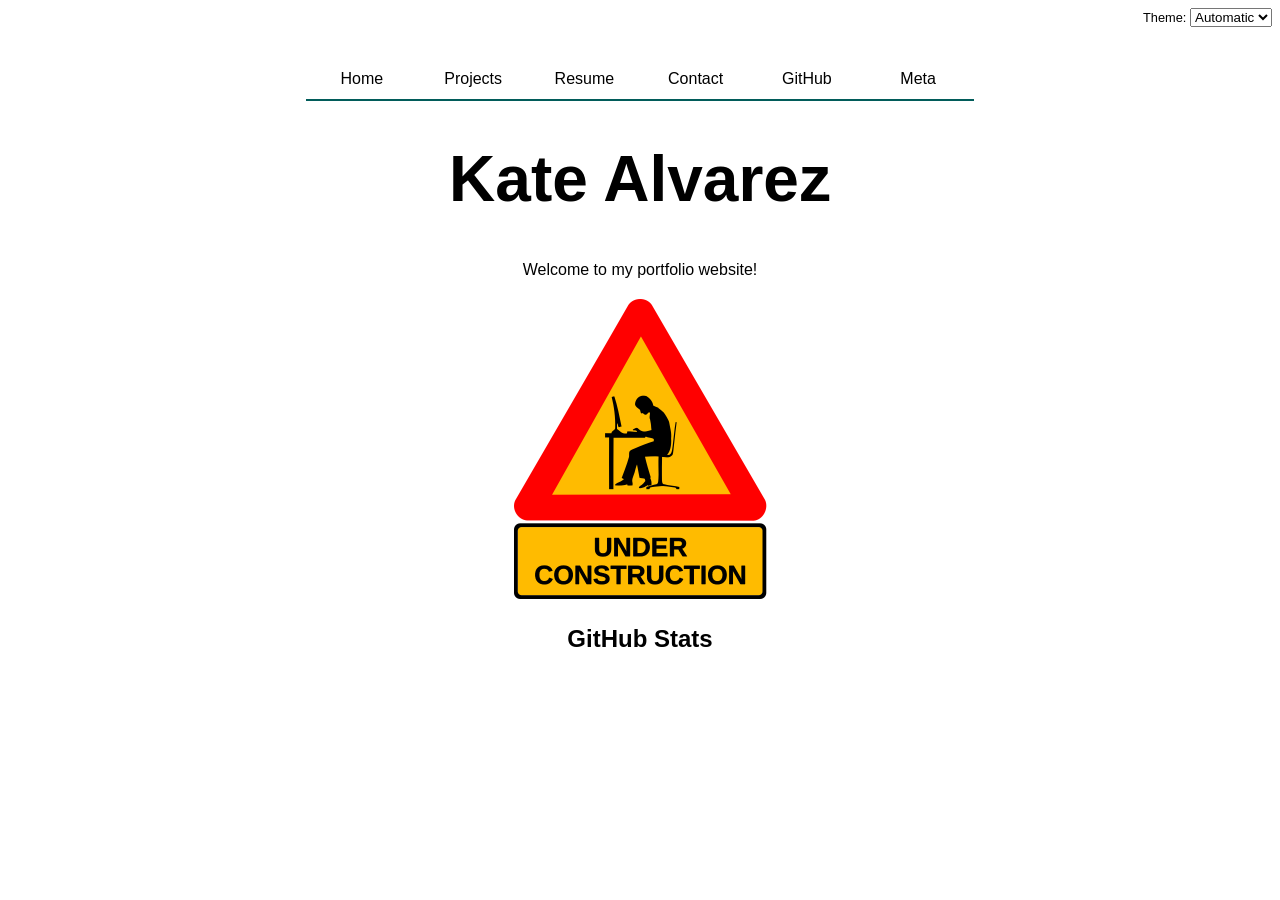
<file: index.html>
<!DOCTYPE html>
<html lang="en">
<head>
    <link rel="stylesheet" href="style.css">
    <script type="module" src = "global.js"></script>
    <script type="module" src="index.js"></script>
    <meta charset="UTF-8">
    <meta name="viewport" content="width=device-width, initial-scale=1.0">
    <title>kmalva: Personal site and portfolio</title>
</head>
<body>
    
    <h1>
        Kate Alvarez
    </h1>
    
    <p>Welcome to my portfolio website!</p>
    <img src="images/under-construction_geek_man_01.png" width="300" alt="under construction image" >
    <h2>GitHub Stats</h2>
    <div id="profile-stats"></div>

    

</body>
</html>
</file>
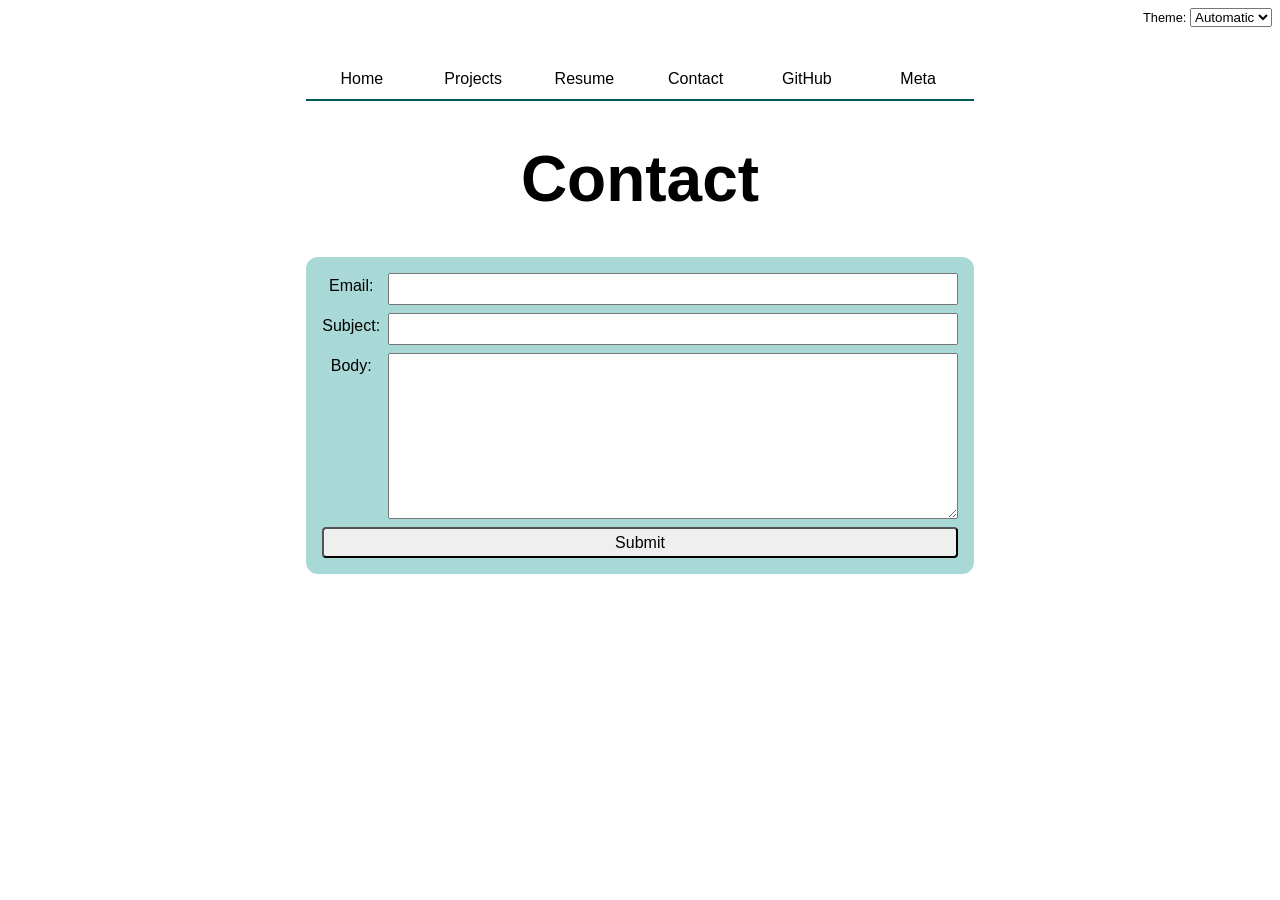
<file: contact/index.html>
<!DOCTYPE html>
<html lang="en">
<head>
    <link rel="stylesheet" href="../style.css">
    <script type="module" src = "../global.js"></script>
    <meta charset="UTF-8">
    <meta name="viewport" content="width=device-width, initial-scale=1.0">
    <title>contact</title>
</head>
<body>
    <h1>Contact</h1>
    <form action="mailto:YOUR_EMAIL_ADDRESS" method="POST" enctype="text/plain" class = "wrapper">
        <label>Email:<input name="email" type="email"> </label>
        <label>Subject:<input name="subject"></label>
        <label>Body:<textarea name="body" class = "textbox"></textarea></label>
        <button>Submit</button>
    </form>

</body>
</html>
</file>
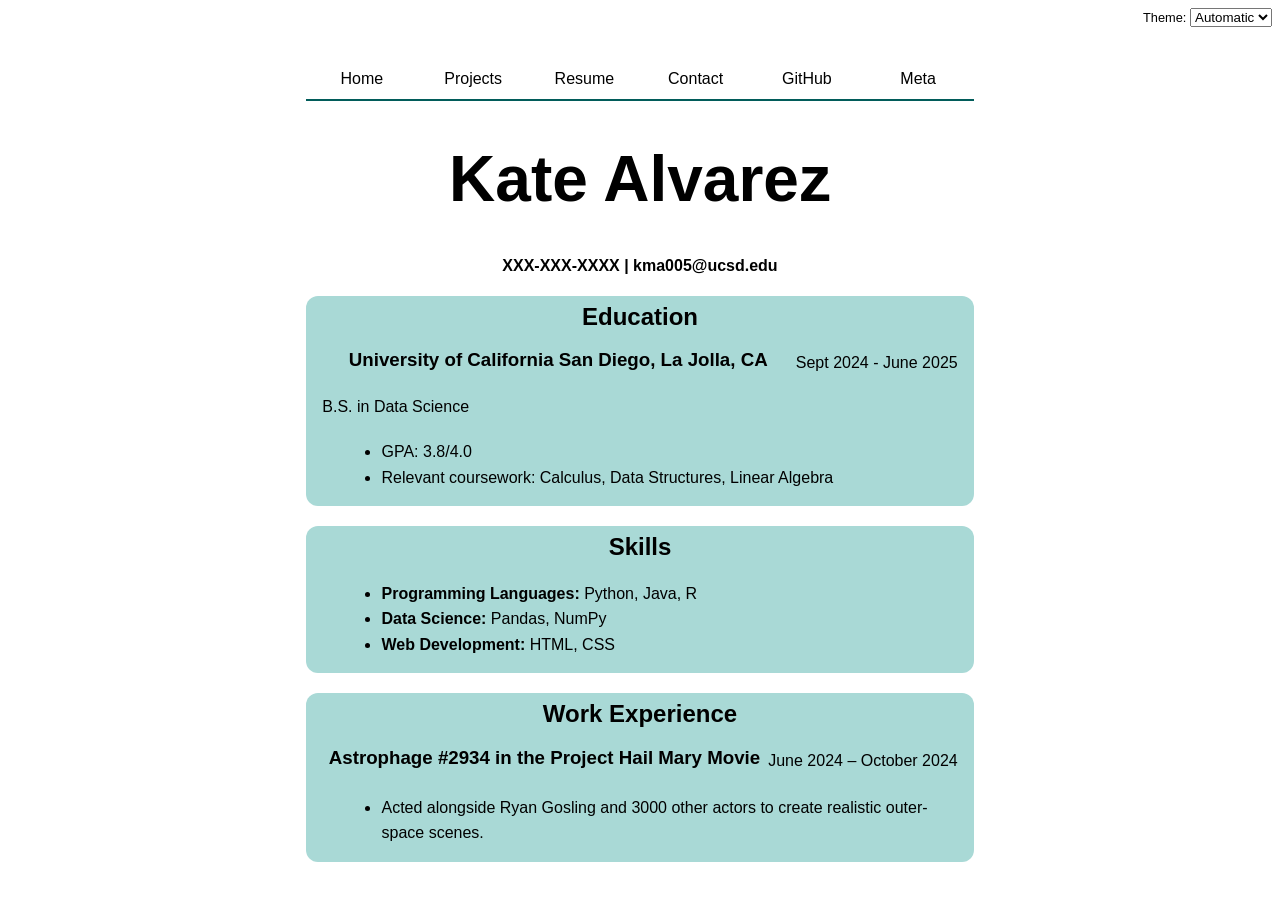
<file: resume/index.html>
<!DOCTYPE html>
<html lang="en">
<head>
  <script type="module" src = "../global.js"></script>
  <link rel="stylesheet" href="../style.css">
  <meta charset="UTF-8">
  <meta name="viewport" content="width=device-width, initial-scale=1.0">
  <title>Resume</title>
</head>
<body>

  <h1>Kate Alvarez</h1>
  <h4>XXX-XXX-XXXX | kma005@ucsd.edu</a></h4>

  <section class = "highlight">
    <h2>Education</h2>
    <article>
<header>
  <h3>University of California San Diego, La Jolla, CA</h3>
  <p class="date">Sept 2024 - June 2025</p>
</header>

<p class="sub">B.S. in Data Science</p>
      <ul>
        <li>GPA: 3.8/4.0</li>
        <li>Relevant coursework: Calculus, Data Structures, Linear Algebra</li>
      </ul>
    </article>
  </section>

  <section class = "highlight">
  <h2>Skills</h2>

  <ul>
    <li><strong>Programming Languages:</strong> Python, Java, R</li>
    <li><strong>Data Science:</strong> Pandas, NumPy</li>
    <li><strong>Web Development:</strong> HTML, CSS</li>
  </ul>

</section>

  <section class = "highlight">
    <h2>Work Experience</h2>
    <article>
      <header>
        <div>
          <h3>Astrophage #2934 in the Project Hail Mary Movie</h3>
        </div>
        <p class="date">
          <time datetime="2024-06">June 2024</time> –
          <time datetime="2024-10">October 2024</time>
        </p>
      </header>
      <ul>
        <li>Acted alongside Ryan Gosling and 3000 other actors to create realistic outer-space scenes.</li>
      </ul>
    </article>
  </section>

</body>
</html>
</file>
<file: style.css>
:root {
  color-scheme: light dark;
  --color-accent: light-dark(oklch(42.922% 0.07337 192.226), oklch(65% 0.09 200));

  --color-highlight: light-dark(
    oklch(85% 0.05 192),  
    oklch(40% 0.09 201.200)
  );
}

input {
  accent-color: var(--color-accent);
}

body {
  max-width: 100ch;
  margin-inline: max(1.5rem, (100% - 75ch) / 2);
  margin-top: 3rem;
  font: 100%/1.6 system-ui;
  font-family: 'Roboto', sans-serif;
  text-align: center;
}

h1 {
  font-family: "Onest", sans-serif;
  font-optical-sizing: auto;
  font-weight: 800;
  font-style: bold;
  text-align: center;
  font-size: 400%;
  line-height: 1.1;
  text-wrap: balance;
}

h1,
h2,
h3,
h4,
h5,
h6 {
  line-height: 1.1;
  text-wrap: balance;
  text-align: center;
}

/* ─── Color scheme toggle ─── */

.color-scheme {
  position: absolute;
  top: 0.5rem;
  right: 0.5rem;
  font-size: 80%;
}

/* ─── Nav ─── */

nav {
  margin-top: 1em;
  display: flex;
  margin-bottom: 1em;
  border-bottom: 2px solid var(--color-accent);
  padding-top: 0.6rem;
}

nav a {
  flex: 1;
  text-decoration: none;
  color: inherit;
  text-align: center;
  padding: 0.5em;
}

.current {
  font-weight: bold;
  border-bottom: 0.4em var(--color-accent);
  padding-bottom: 0.1em;
}

nav a:hover {
  border-bottom: 0.4em solid var(--color-accent);
  background-color: var(--color-highlight);
}

/* ─── Forms ─── */

input,
form,
button {
  font: inherit;
}

.wrapper {
  background-color: var(--color-highlight);
  display: grid;
  grid-template-columns: auto 1fr;
  gap: 0.5em;
  padding: 1em;
  border-radius: 12px;
}

.wrapper label,
button {
  display: grid;
  grid-template-columns: subgrid;
  grid-column: 1 / -1;
  border-radius: 4px;
}

.textbox {
  height: 10rem;
}

button {
  display: inline-flex;
  justify-content: center;
  align-items: center;
}

/* ─── Projects ─── */

.projects {
  display: grid;
  grid-template-columns: repeat(auto-fill, minmax(15em, 1fr));
  grid-auto-rows: auto auto 1fr;
  gap: 1em;

  background-color: var(--color-highlight);
  padding: 1em;
  border-radius: 12px;
}

.projects img {
  width: 100%;
  height: 15em;
  object-fit: cover;
  border-radius: 8px;
  background-color: light-dark(white, black);
}

article {
  display: grid;
  grid-template-rows: subgrid;
  grid-row: span 3;
  gap: 1em;
  border-radius: 12px;
}

.projects article {
  background-color: light-dark(white, rgb(0, 0, 0));
  display: flex;
  flex-direction: column;
  gap: 0.5em;
}

.projects article a {
  margin-top: auto;
  align-self: flex-start;
}

article h2 {
  margin: 0;
}

/* ─── Highlight / resume sections ─── */

.highlight {
  text-align: left;
  background-color: var(--color-highlight);
  padding: 0 1rem;
  list-style-type: none;
  padding-bottom: 0.5rem;
  border-radius: 12px;
}

.highlight h1,
.highlight h2 {
  padding-top: 0.5rem;
  text-align: center;
}

.highlight header {
  display: grid;
  grid-template-columns: 1fr auto;
  align-items: start;
  gap: 0.1rem;
  border-bottom: 1px var(--color-accent);
  margin-bottom: 0.1rem;
}

.highlight ul {
  margin-top: 0;
  margin: 0.25rem 0 0.5rem 1.2rem;
}

.highlight header h3 {
  margin: 0;
}

.highlight .sub {
  margin: 0;
}

.highlight .date {
  margin: 0;
  white-space: nowrap;
}

/* ─── Resume ─── */

.resume section + section {
  margin-top: 2em;
}

.resume article {
  margin-bottom: 1em;
}

.resume h2 {
  border-bottom: 2px solid oklch(80% 3% 200);
  padding-bottom: 0.2em;
  margin-top: 0;
}

.resume article {
  display: grid;
  grid-template-columns: 1fr auto;
  gap: 0.2em 1em;
  margin-bottom: 1em;
}

.resume article h3 {
  margin: 0;
  font-size: 1.1em;
}

.resume article p {
  margin: 0.1em 0;
}

.resume article time {
  grid-column: 2;
  text-align: right;
  font-size: 0.9em;
}

.resume article p:last-of-type {
  grid-column: 2;
  text-align: right;
  color: oklch(50.304% 0.09093 25.25);
  font-size: 0.9em;
}

.resume ul {
  grid-column: 1 / -1;
  margin: 0.5em 0 1em 1.2em;
  padding: 0;
}

/* ─── Profile stats ─── */

#profile-stats {
  margin-top: 2rem;
}

#profile-stats dl {
  display: grid;
  grid-template-columns: repeat(4, 1fr);
  gap: 2em;
  margin: 2em 0;
}

#profile-stats dt {
  grid-row: 1;
  font-size: 0.9em;
  text-transform: uppercase;
  color: oklch(50% 10% 200);
  font-weight: normal;
  margin-bottom: 0.5em;
}

#profile-stats dd {
  grid-row: 2;
  font-size: 2.5em;
  font-weight: bold;
  margin: 0;
}

/* ─── Pie chart / legend ─── */

.project-year {
  font-family: Baskerville, Georgia, serif;
  font-variant-numeric: oldstyle-nums;
}

#projects-pie-plot {
  max-width: 20em;
  margin-block: 2em;
  overflow: visible;
}

#projects-pie-plot path {
  cursor: pointer;
  transition: 300ms;
}

#projects-pie-plot:has(path:hover) path:not(:hover) {
  opacity: 0.5;
}

.legend {
  display: grid;
  grid-template-columns: repeat(auto-fill, minmax(9em, 1fr));
  gap: 0.5em;
  border: 1px solid oklch(50% 10% 200 / 40%);
  padding: 1em;
  margin: 2em 0;
  list-style: none;
}

.legend-item {
  display: flex;
  align-items: center;
  gap: 0.6em;
  cursor: pointer;
  white-space: nowrap;
}

.swatch {
  display: inline-block;
  width: 1em;
  height: 1em;
  aspect-ratio: 1 / 1;
  background-color: var(--color);
  border-radius: 10px;
}

.label {
  color: inherit;
  font-weight: 600;
}

.value {
  color: rgb(64, 64, 64);
}

.container {
  display: flex;
  align-items: center;
  gap: 2em;
  margin-top: -3em;
  margin-bottom: -1em;
}

.container .legend {
  flex: 1;
}

/* ─── Search bar ─── */

.searchBar {
  width: 100%;
  padding: 0.5em;
  margin-block: 1em;
  margin-bottom: 1.5em;
  font-size: 1em;
  border: 1px solid oklch(50% 10% 200 / 40%);
  border-radius: 4px;
  background: canvas;
  color: canvastext;
}

.searchBar:focus {
  outline: none;
  border-color: var(--color-accent);
}

/* ─── Selected state ─── */

.selected {
  --color: oklch(60% 45% 0) !important;
}

.selected:is(path) {
  fill: var(--color);
}

.legend-item.selected {
  font-weight: bold;
  background-color: oklch(85% 0.05 192);
  border-radius: 8px;
  padding: 0.25em;
}

/* ─── Commit stats ─── */

#stats {
  margin-top: 1rem;
}

.stats {
  display: grid;
  grid-template-columns: repeat(4, 1fr);
  gap: 2em;
  margin: 2em 0;
}

.stats dt {
  grid-row: 1;
  font-size: 0.9em;
  text-transform: uppercase;
  color: oklch(50% 10% 200);
  font-weight: normal;
  margin-bottom: 0.5em;
}

.stats dd {
  grid-row: 2;
  font-size: 2em;
  font-weight: bold;
  margin: 0;
}

/* ─── Chart / scatter plot ─── */

#chart {
  margin-top: 2rem;
  padding-left: 1rem;
  padding-right: 1rem;
}

#chart svg {
  width: 100%;
  max-width: 1000px;
}

.gridlines line {
  stroke: rgba(128, 128, 128, 0.15);
  stroke-opacity: 0.6;
}

.gridlines path {
  display: none;
}

/* ─── Circles / dots ─── */

.dots circle {
  fill: steelblue;
  transform-origin: center;
  transform-box: fill-box;
  transition: all 200ms, r calc(var(--r) * 100ms);

  @starting-style {
    r: 0;
  }
}

.dots circle:hover,
circle:hover {
  transform: scale(1.5);
}

circle {
  transition: all 200ms, r calc(var(--r) * 100ms);
  transform-origin: center;
  transform-box: fill-box;

  @starting-style {
    r: 0;
  }
}

circle.selected {
  fill: #ff6b6b;
}

/* ─── Tooltip ─── */

dl.info {
  display: grid;
  grid-template-columns: auto 1fr;
  gap: 0.2rem 0.7rem;
  padding: 0.75rem 1rem;
  background: rgba(255, 255, 255, 0.95);
  box-shadow: 0 4px 12px rgba(0, 0, 0, 0.15);
  border-radius: 12px;
  backdrop-filter: blur(4px);
  transition-duration: 500ms;
  transition-property: opacity, visibility;
}

dl.info[hidden]:not(:hover, :focus-within) {
  opacity: 0;
  visibility: hidden;
}

dl.info dt {
  font-weight: 400;
  color: #667085;
}

dl.info dd {
  margin: 0;
  font-weight: 750;
}

.tooltip {
  position: fixed;
  top: 1rem;
  left: 1rem;
  z-index: 10;
  opacity: 0;
  transition: opacity 0.3s;
}

.tooltip:not([hidden]) {
  opacity: 1;
}

/* ─── Brushing / selection ─── */

@keyframes marching-ants {
  to {
    stroke-dashoffset: -8;
  }
}

.selection {
  fill-opacity: 0.1;
  stroke: black;
  stroke-opacity: 0.7;
  stroke-dasharray: 5 3;
  animation: marching-ants 2s linear infinite;
}

#selection-count {
  margin-top: 1rem;
  font-weight: 600;
}

/* ─── Language breakdown ─── */

#language-breakdown {
  display: grid;
  grid-template-rows: auto auto;
  grid-auto-flow: column;
  justify-content: center;
  column-gap: 4rem;
  row-gap: 0rem;
  text-align: center;
}

#language-breakdown dt {
  font-weight: bold;
  color: black;
  font-size: 1em;
}

#language-breakdown dd {
  font-size: 1em;
}

/* ─── Lab 8: Unit visualization (file sizes) ─── */

#files {
  display: grid;
  grid-template-columns: 1fr 4fr;

  > div {
    grid-column: 1 / -1;
    display: grid;
    grid-template-columns: subgrid;
  }

  dt {
    grid-column: 1;
  }

  dd {
    grid-column: 2;
    display: flex;
    flex-wrap: wrap;
    align-items: start;
    align-content: start;
    gap: 0.15em;
    padding-top: 0.6em;
    margin-left: 0;
  }
}

.loc {
  display: flex;
  width: 0.5em;
  aspect-ratio: 1;
  background: var(--color, steelblue);
  border-radius: 50%;
}

/* ─── Lab 8: Scrollytelling layout ─── */

#scrolly-1 {
  position: relative;
  display: flex;
  gap: 1rem;

  > * {
    flex: 1;
  }
}

#scatter-story {
  position: relative;
}

#scatter-plot {
  position: sticky;
  top: 0;
  left: 0;
  bottom: auto;
  height: 50vh;
}
</file>
